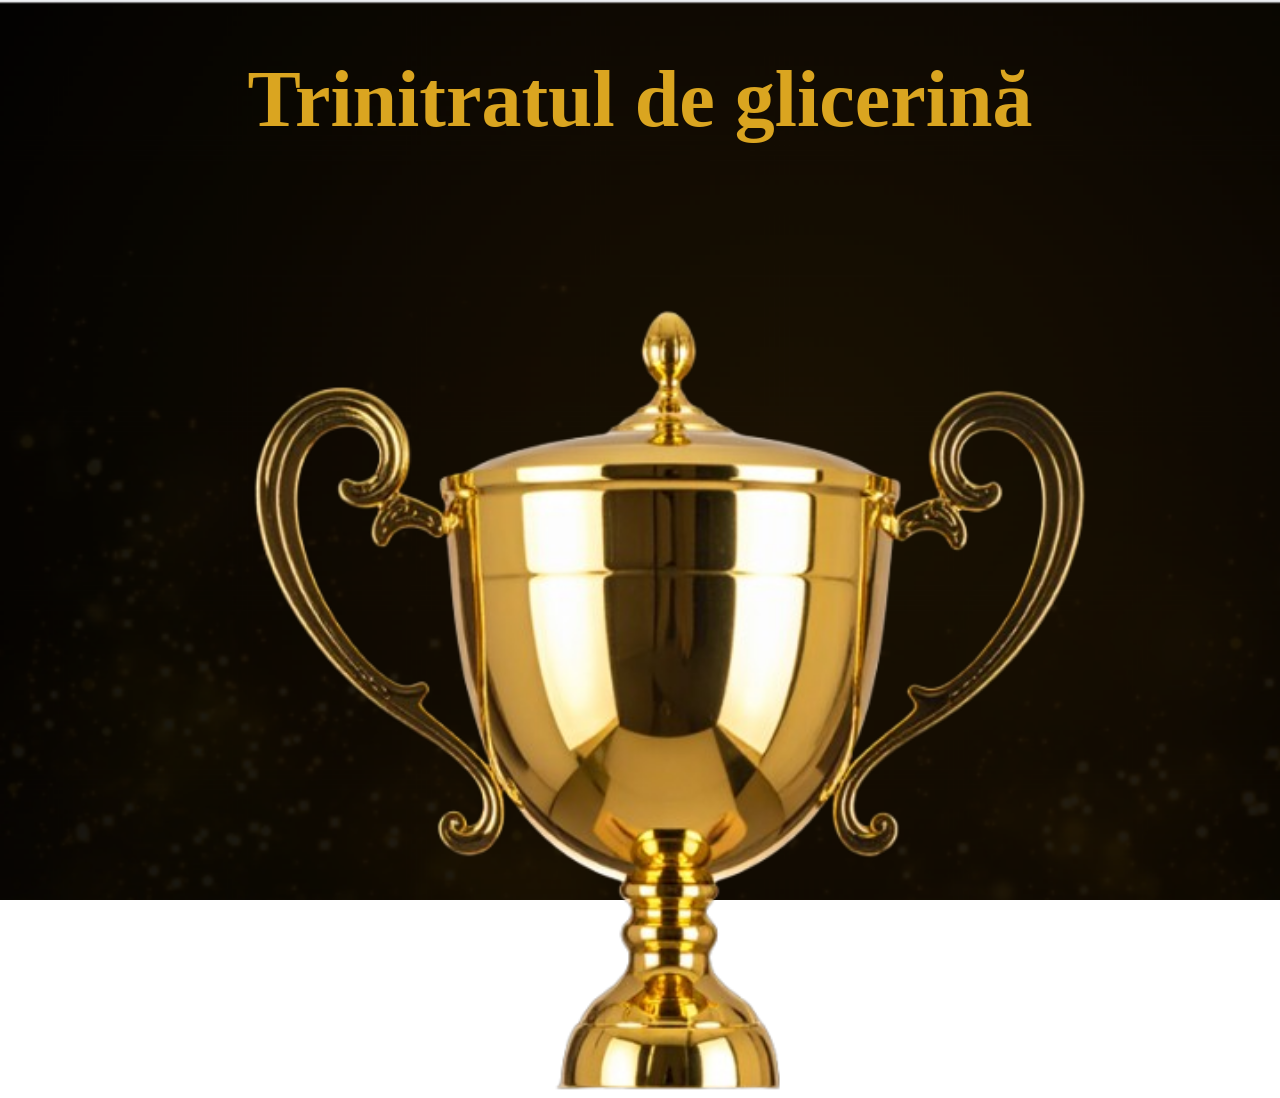
<file: index.html>
<!DOCTYPE html>
<html>
    <head>
        <meta charset="utf-8">
        <meta http-equiv="X-UA-Compatible" content="IE=edge">
        <title>Trinitratul de glicerină</title>
        <meta name="description" content="">
        <meta name="viewport" content="width=device-width, initial-scale=1">
        <link rel="stylesheet" href="style.css">
        <link rel="icon" type="image/x-icon" href="s1.png">
        <style>
            body{
                overflow: hidden;
            }
        </style>
    </head>
    <body>
        <h1 class="h">Trinitratul de glicerină</h1>
        <a href="acasa.html"><img id="Mara" src="s1.png" alt="Trinitratul de glicerină"></a>
        <script src="script.js" async defer></script>
    </body>
</html>
</file>
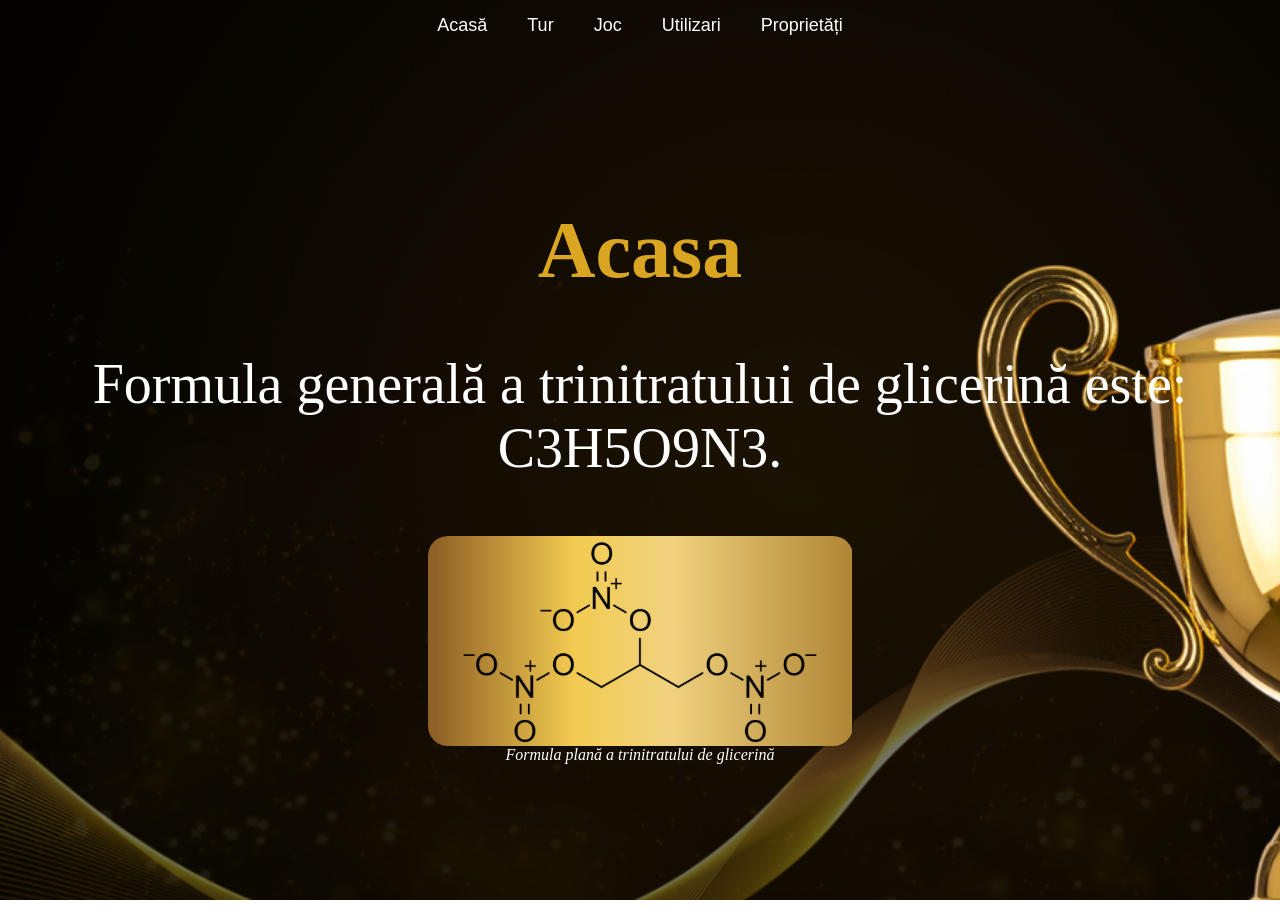
<file: acasa.html>
<!DOCTYPE html>
<html>
    <head>
        <meta charset="utf-8">
        <meta http-equiv="X-UA-Compatible" content="IE=edge">
        <title>Acasă</title>
        <meta name="description" content="">
        <meta name="viewport" content="width=device-width, initial-scale=1">
        <link rel="stylesheet" href="style.css">
        <link rel="icon" type="image/x-icon" href="s1.png">
        <style>
            body{
                background-image: url('s3.png');
                background-attachment: fixed;
                background-size: cover;
                background-repeat: no-repeat;
                overflow: hidden;
            }
            #D{
                width: 100%;
            }
            @media (max-width:1500px){
        body{
        background-image:url("s4.png");
        background-attachment: fixed;
        background-size: cover;
        background-repeat: no-repeat;
        }
        #P{
    width: 100%;
    text-align: center;
        }
        img{
    display: block;
    margin: auto;
        }
        address{
    text-align: center;
        }
        }
        </style>
    </head>
    <body>
        <nav>
            <li><a href="acasa.html">Acasă</a></li>
            <li><a href="tur.html">Tur</a></li>
            <li><a href="joc.html">Joc</a></li>
            <li><a href="utilizari.html">Utilizari</a></li>
            <li><a href="proprietati.html">Proprietăți</a></li>
        </nav>
        <div id="D">
        <div>
            <h1 class="h">Acasa</h1>
        <p id="P">Formula generală a trinitratului de glicerină este: C3H5O9N3.</p>
        <img id="Huntrix" src="s5.png" alt="Formula plana"/>
        <address>Formula plană a trinitratului de glicerină</address>
        </div>
        </div>
        <script src="script.js" async defer></script>
    </body>
</html>
</file>
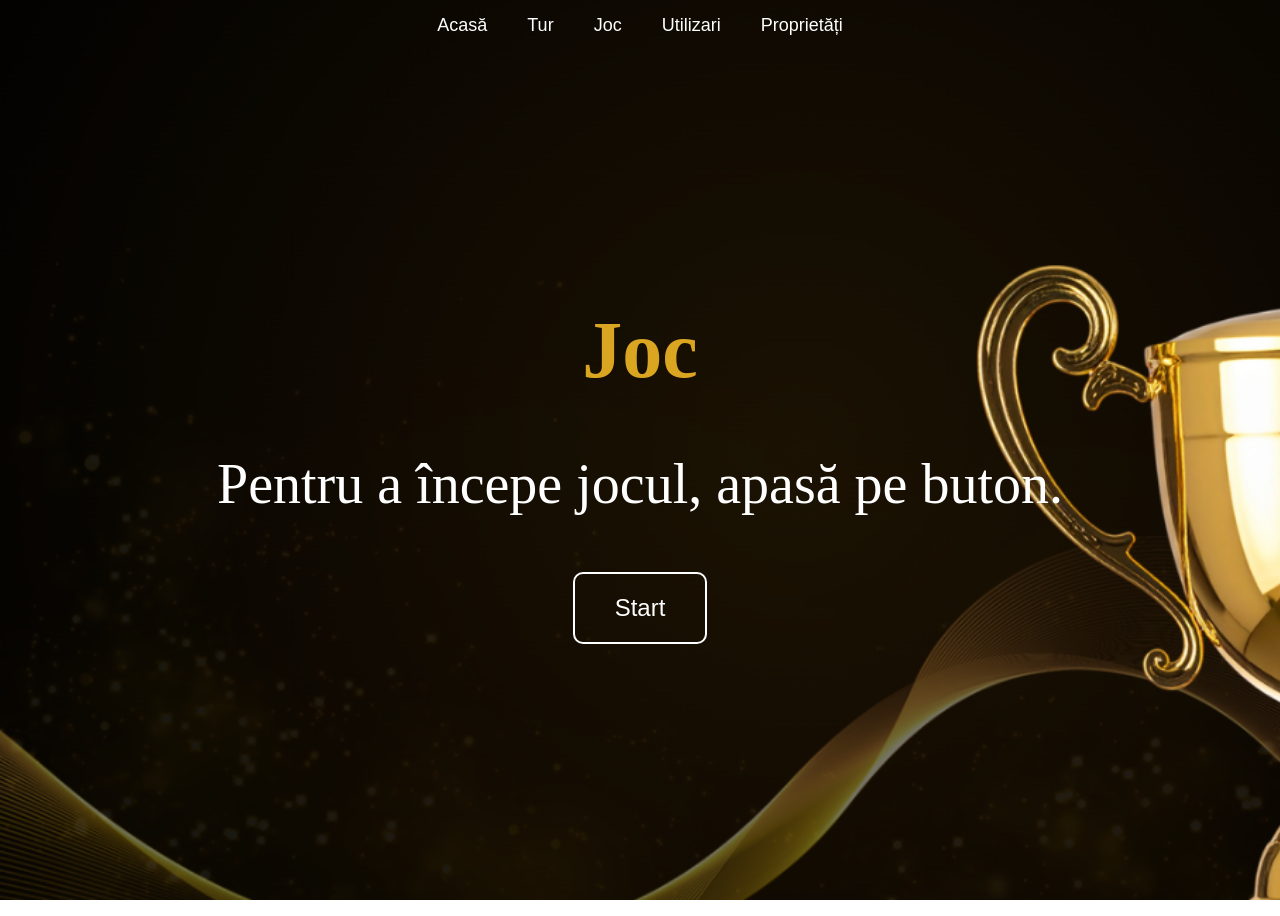
<file: joc.html>
<!DOCTYPE html>
<html>
    <head>
        <meta charset="utf-8">
        <meta http-equiv="X-UA-Compatible" content="IE=edge">
        <title>Joc</title>
        <meta name="description" content="">
        <meta name="viewport" content="width=device-width, initial-scale=1">
        <link rel="stylesheet" href="style1.css">
        <link rel="icon" type="image/x-icon" href="s1.png">
        <style>
            body{
                background-image: url('s6.png');
                background-attachment: fixed;
                background-size: cover;
                background-repeat: no-repeat;
                overflow: hidden;
            }
            .A{
                width: 300px;
                height: 300px;
                padding: 10px;
                font-size: 18px;
                color: white;
                border: none;
                border-radius: 5px;
                cursor: pointer;
            }
            @media (max-width:1500px){
        body{
        background-image:url("s4.png");
        background-attachment: fixed;
        background-size: cover;
        background-repeat: no-repeat;
        }
        #P{
    width: 100%;
    text-align: center;
        }
        img{
    display: block;
    margin: auto;
        }
        address{
    text-align: center;
        }
            .A{
        width: 100%;
        margin: 0 auto;
        height: auto;
    }
        }
        </style>
    </head>
    <body>
        <nav>
            <li><a href="acasa.html">Acasă</a></li>
            <li><a href="tur.html">Tur</a></li>
            <li><a href="joc.html">Joc</a></li>
            <li><a href="utilizari.html">Utilizari</a></li>
            <li><a href="proprietati.html">Proprietăți</a></li>
        </nav>
        <div id="P">
        <div>
            <h1 class="h" id="h">Joc</h1>
            <p id="V">Pentru a începe jocul, apasă pe buton.</p>
            <button id="bu" onclick="start()">Start</button>
        </div>
        </div>
        <div id="Q">
            <div id="St">
            <img src="s7.png" alt="s5" class="s5">
            <img src="s7.png" alt="s5" class="s5">
            <img src="s7.png" alt="s5" class="s5">
            <img src="s7.png" alt="s5" class="s5">
            <img src="s7.png" alt="s5" class="s5">
            </div>
            <div class="P">
                <div>
                <p id="Q1"></p>
                <div id="BVA"style="display: grid; grid-template-columns: repeat(3, 1fr); gap: 10px;">
                <button class="A" id="A" onclick="raspuns1()">A</button>
                <button class="A" id="B" onclick="raspuns2()">B</button>
                <button class="A" id="C" onclick="raspuns3()">C</button>
                </div>
                <button style="display:none" id="N" onclick="next()">Inapoi</button>
            </div>
            </div>
        </div>
        <script src="script.js" async defer></script>
    </body>
</html>
</file>
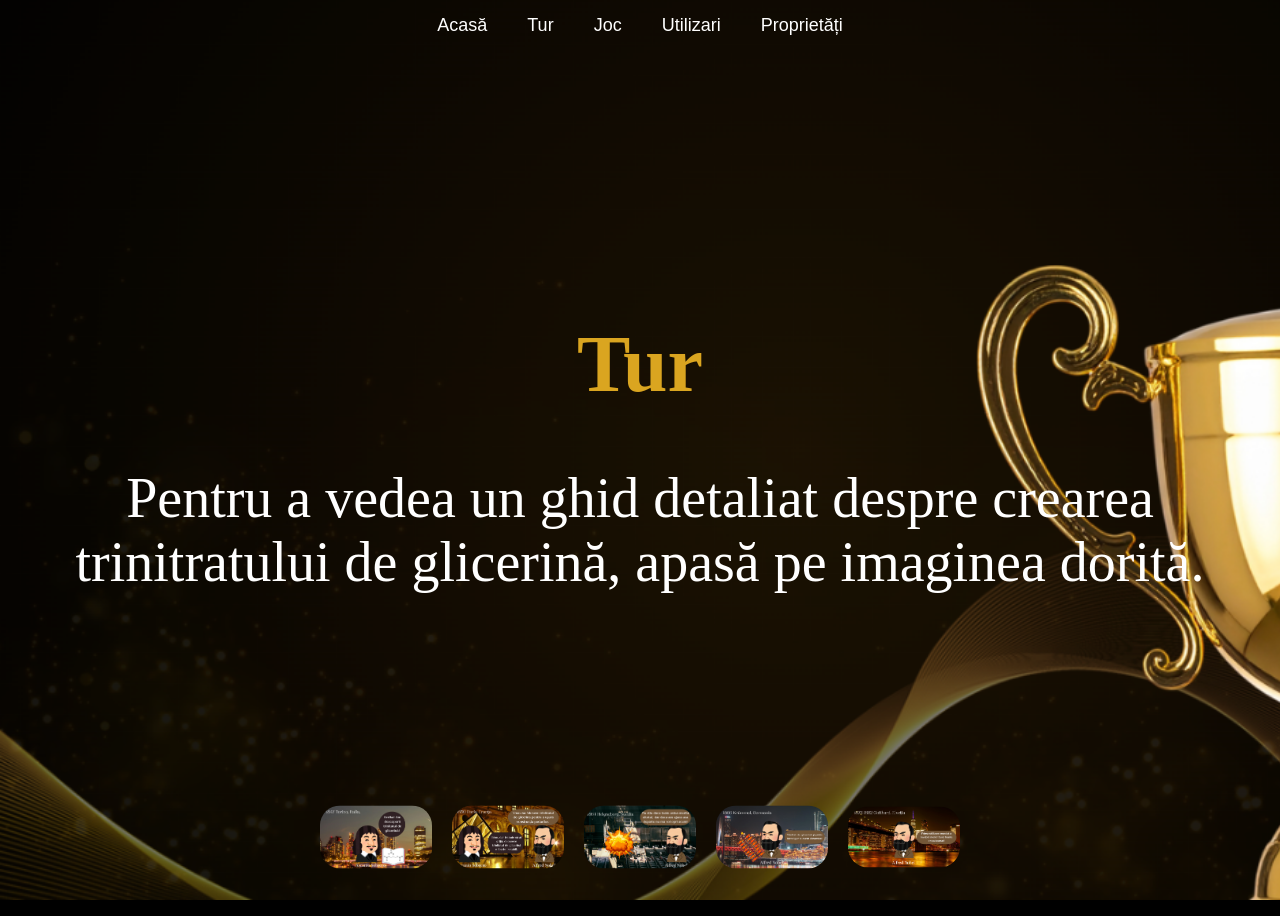
<file: tur.html>
<!DOCTYPE html>
<html>
    <head>
        <meta charset="utf-8">
        <meta http-equiv="X-UA-Compatible" content="IE=edge">
        <title>Tur</title>
        <meta name="description" content="">
        <meta name="viewport" content="width=device-width, initial-scale=1">
        <link rel="stylesheet" href="style.css">
        <link rel="icon" type="image/x-icon" href="s1.png">
        <style>
            body{
                background-color:black;
                background-attachment: fixed;
                background-size: cover;
                background-repeat: no-repeat;
                overflow: hidden;
            }
            img{
                width: 100%;
            }
            @media (max-width:1500px){
        body{
        background-image:url("s4.png");
        background-attachment: fixed;
        background-size: cover;
        background-repeat: no-repeat;
        }
        #P{
    width: 100%;
    text-align: center;
        }
        img{
    display: block;
    margin: auto;
        }
        address{
    text-align: center;
        }
        }
        </style>
    </head>
    <body>
        <nav>
            <li><a href="acasa.html">Acasă</a></li>
            <li><a href="tur.html">Tur</a></li>
            <li><a href="joc.html">Joc</a></li>
            <li><a href="utilizari.html">Utilizari</a></li>
            <li><a href="proprietati.html">Proprietăți</a></li>
        </nav>
       <div id="D">
        <div>
            <h1 class="h" id="h">Tur</h1>
            <p id="V">Pentru a vedea un ghid detaliat despre crearea trinitratului de glicerină, apasă pe imaginea dorită.</p>
            <div id="nu">
            <h1>Trinitratul de glicerină</h1>
            <p>Trinitratul de glicerină a fost obținut pentru prima dată în anul 1847 de către medicul și chimistul Ascanio Sobrero. În 1867 chimistul suedez Alfred Nobel reușește să producă dinamita, amestecând trinitratul de glicerină cu kieselgur, un pământ poros din schelete de diatomee (specie de alge microscopice).</p>
            </div>
            <div id="Puncte">
            <img onclick="p(1)" src="1 (2).png" alt="Tur"/>
            <img onclick="p(2)" src="1 (3).png" alt="Tur"/>
            <img onclick="p(3)" src="1 (4).png" alt="Tur"/>
            <img onclick="p(4)" src="1 (5).png" alt="Tur"/>
            <img onclick="p(0)" src="1 (1).png" alt="Tur"/>
            </div>
        </div>
        </div>
        <script src="script.js" async defer></script>
    </body>
</html>
</file>
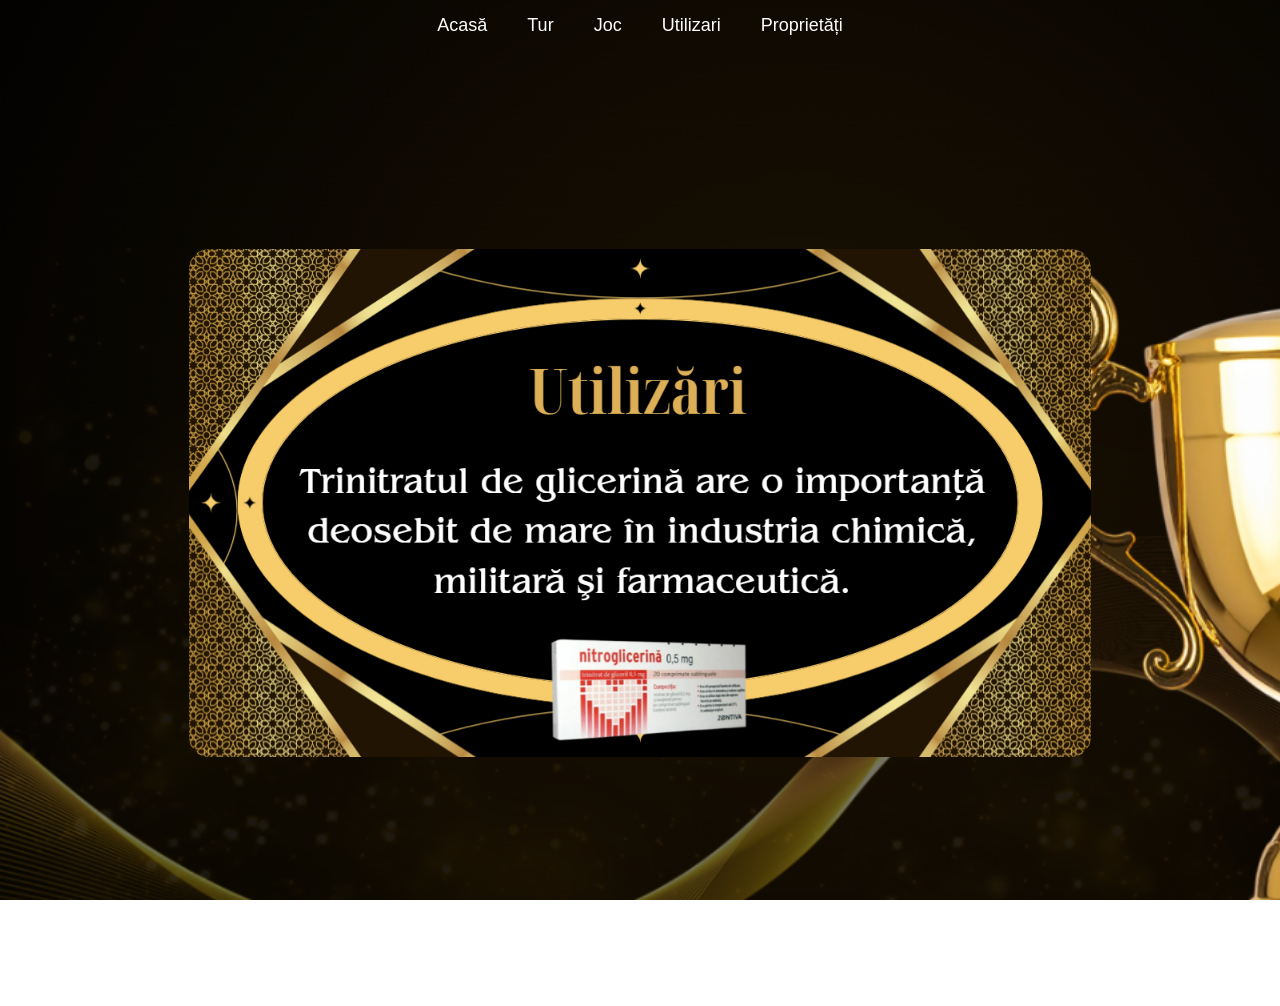
<file: utilizari.html>
<!DOCTYPE html>
<html>
    <head>
        <meta charset="utf-8">
        <meta http-equiv="X-UA-Compatible" content="IE=edge">
        <title>Utilizari</title>
        <meta name="description" content="">
        <meta name="viewport" content="width=device-width, initial-scale=1">
        <link rel="stylesheet" href="style.css">
        <link rel="icon" type="image/x-icon" href="s1.png">
        <style>
            body{
                background-image: url('s10.png');
                background-attachment: fixed;
                background-size: cover;
                background-repeat: no-repeat;
                overflow: hidden;
            }
            @media (max-width:1500px){
        body{
        background-image:url("s4.png");
        background-attachment: fixed;
        background-size: cover;
        background-repeat: no-repeat;
        }
        #P{
    width: 100%;
    text-align: center;
        }
        img{
    display: block;
    margin: auto;
        }
        address{
    text-align: center;
        }
        }
        </style>
    </head>
    <body>
        <nav>
            <li><a href="acasa.html">Acasă</a></li>
            <li><a href="tur.html">Tur</a></li>
            <li><a href="joc.html">Joc</a></li>
            <li><a href="utilizari.html">Utilizari</a></li>
            <li><a href="proprietati.html">Proprietăți</a></li>
        </nav>
                <div style="display:grid;justify-content: center;align-items: center;height: 110vh;">
<img class="AU" src="p (1).png" alt="p" style="width: 80%; height: auto;display: block;margin:auto">
<img class="AU" src="p (2).png" alt="p" style="width: 80%; height: auto;display: block;margin:auto">
<img class="AU" src="p (3).png" alt="p" style="width: 80%; height: auto;display: block;margin:auto">

                </div>
        <script src="script1.js" async defer></script>
    </body>
</html>
</file>
<file: style.css>
body{
    background-image: url("s.png");
    background-attachment: fixed;
    background-size: cover;
    background-repeat: no-repeat;
}
#Mara{
    position: absolute;
    top: 77%;
    left: 52%;
    height: 90vh;
    transform: translate(-50%, -50%);
    animation: sal 5s linear;
    cursor: pointer;
}
#Q{
    display:none;
    width: 100%;
    height: 90%;
}
#St{
    display:grid;
    grid-template-columns: repeat(5,1fr);
    gap:20px;
    position: absolute;
    right:0;
}
button{
    padding: 20px 40px;
    font-size: 24px;
    background-color: transparent;
    color: white;
    border: 2px solid white;
    border-radius: 10px;
    cursor: pointer;
    display: block;
    margin: 20px auto;
}
button:hover{
    background-color: white;
    color: black;
}
#Fundal{
    position: absolute;
    top: 0;
    left: 0;
    width: 100%;
    height: 100vh;
}
p{
    color:white;
    font-size:56px;
    text-align: center;
}
img{
    border-radius:20px;
    cursor:pointer;
    height: auto;
}
#Puncte{
    display: grid;
    align-items: center;
    justify-content: end;
    gap: 20px;
    position: absolute;
    bottom:0;
    left:50%;
    transform: translate(-50%, -50%);
    grid-template-columns: repeat(5,1fr);
}
h1{
    color:goldenrod;
    font-size: 80px;
    text-align:center;
    font-family: 'Times New Roman', serif;
}
.h{
    display: none;
}

nav{
    position: absolute;
    top: 0;
    left: 0;
    width: 100%;
    height: 50px;
    background-color: transparent;
    display: flex;
    justify-content: center;
    align-items: center;
}
#nu{
    display:none;
    backdrop-filter: blur(25px);
}
address{
    color:white;
}
li{
    list-style: none;
    margin: 0 20px;
}
li a{
    color: white;
    text-decoration: none;
    font-size: 18px;
    font-family: Arial, sans-serif;
}
#P{
    color:white;
    font-size:56px;
    width: 49%;
}
#D{
    display:grid;
    height: 100vh;
    align-items: center;
    justify-content: center;
}
#b{
    height: auto;
    width: 100%;
}
@media (max-width:1500px) {
    body{
        background-image:url("s2.png");
        background-attachment: fixed;
        background-size: cover;
        background-repeat: no-repeat;
    }
    .h{
        display: block;
    }
}
@keyframes sal {
    0%{
        transform: translate(-150%, -50%);
    }
    100%{
        transform: translate(-50%, -50%);
    }
}
</file>
<file: style1.css>
body{
    background-image: url("s.png");
    background-attachment: fixed;
    background-size: cover;
    background-repeat: no-repeat;
}
#Mara{
    position: absolute;
    top: 77%;
    left: 52%;
    height: 90vh;
    transform: translate(-50%, -50%);
    animation: sal 5s linear;
    cursor: pointer;
}
#Q{
    display:none;
    width: 100%;
    height: 90%;
}
#St{
    display:grid;
    grid-template-columns: repeat(5,1fr);
    gap:20px;
    position: absolute;
    right:0;
}
button{
    padding: 20px 40px;
    font-size: 24px;
    background-color: transparent;
    color: white;
    border: 2px solid white;
    border-radius: 10px;
    cursor: pointer;
    display: block;
    margin: 20px auto;
}
button:hover{
    background-color: white;
    color: black;
}
#Fundal{
    position: absolute;
    top: 0;
    left: 0;
    width: 100%;
    height: 100vh;
}
p{
    color:white;
    font-size:56px;
    text-align: center;
}
img{
    border-radius:20px;
    cursor:pointer;
    height: auto;
}
#Puncte{
    display: grid;
    align-items: center;
    justify-content: end;
    gap: 20px;
    position: absolute;
    bottom:0;
    left:50%;
    transform: translate(-50%, -50%);
    grid-template-columns: repeat(5,1fr);
}
h1{
    color:goldenrod;
    font-size: 80px;
    text-align:center;
    font-family: 'Times New Roman', serif;
}
.h{
    display: none;
}

nav{
    position: absolute;
    top: 0;
    left: 0;
    width: 100%;
    height: 50px;
    background-color: transparent;
    display: flex;
    justify-content: center;
    align-items: center;
}
address{
    color:white;
}
.s5{
    z-index: -1;
    margin-top:50px;
}
li{
    list-style: none;
    margin: 0 20px;
}
li a{
    color: white;
    text-decoration: none;
    font-size: 18px;
    font-family: Arial, sans-serif;
}
#P{
    color:white;
    font-size:56px;
    width: 100%;
    display: grid;
    align-items: center;
    justify-content: center;
    height: 100vh;
}
.P{
    color:white;
    font-size:56px;
    width: 100%;
    display: grid;
    align-items: center;
    justify-content: center;
    height: 100vh;
}
#D{
    width: 100%;
    display:grid;
    height: 100vh;
    align-items: center;
    justify-content: center;
}
#b{
    height: auto;
    width: 100%;
}
@media (max-width:1500px) {
    body{
        background-image:url("s2.png");
        background-attachment: fixed;
        background-size: cover;
        background-repeat: no-repeat;
    }
    .h{
        display: block;
    }
}
@keyframes sal {
    0%{
        transform: translate(-150%, -50%);
    }
    100%{
        transform: translate(-50%, -50%);
    }
}
</file>
